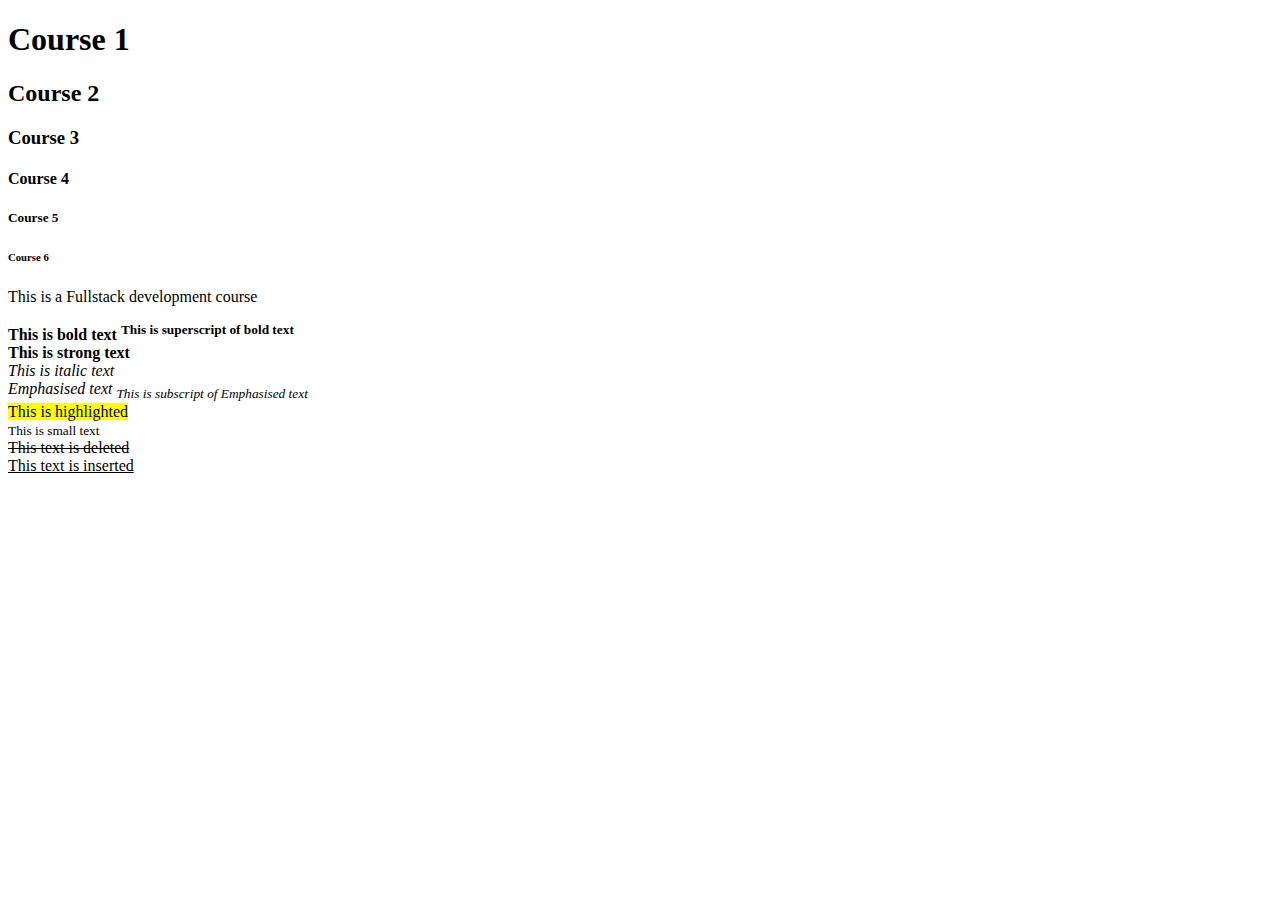
<file: index.html>
<!DOCTYPE html>
<html lang="en">
<head>
    <meta charset="UTF-8">
    <meta name="viewport" content="width=device-width, initial-scale=1.0">
    <title>HTML Document</title>
</head>
<body>
    <h1>Course 1</h1>
    <h2>Course 2</h2>
    <h3>Course 3</h3>
    <h4>Course 4</h4>
    <h5>Course 5</h5>
    <h6>Course 6</h6>
    <p>This is a Fullstack development course</p>
    <b>This is bold text <sup>This is superscript of bold text</sup></b><br>
    <strong>This is strong text</strong><br>
    <i>This is italic text</i><br>
    <em>Emphasised text <sub>This is subscript of Emphasised text</sub></em><br>
    <mark>This is highlighted</mark><br>
    <small> This is small text</small><br>
    <del>This text is deleted</del><br>
    <ins>This text is inserted</ins><br>
    <!-- <p>This code is commented</p> -->

</body>
</html>
</file>
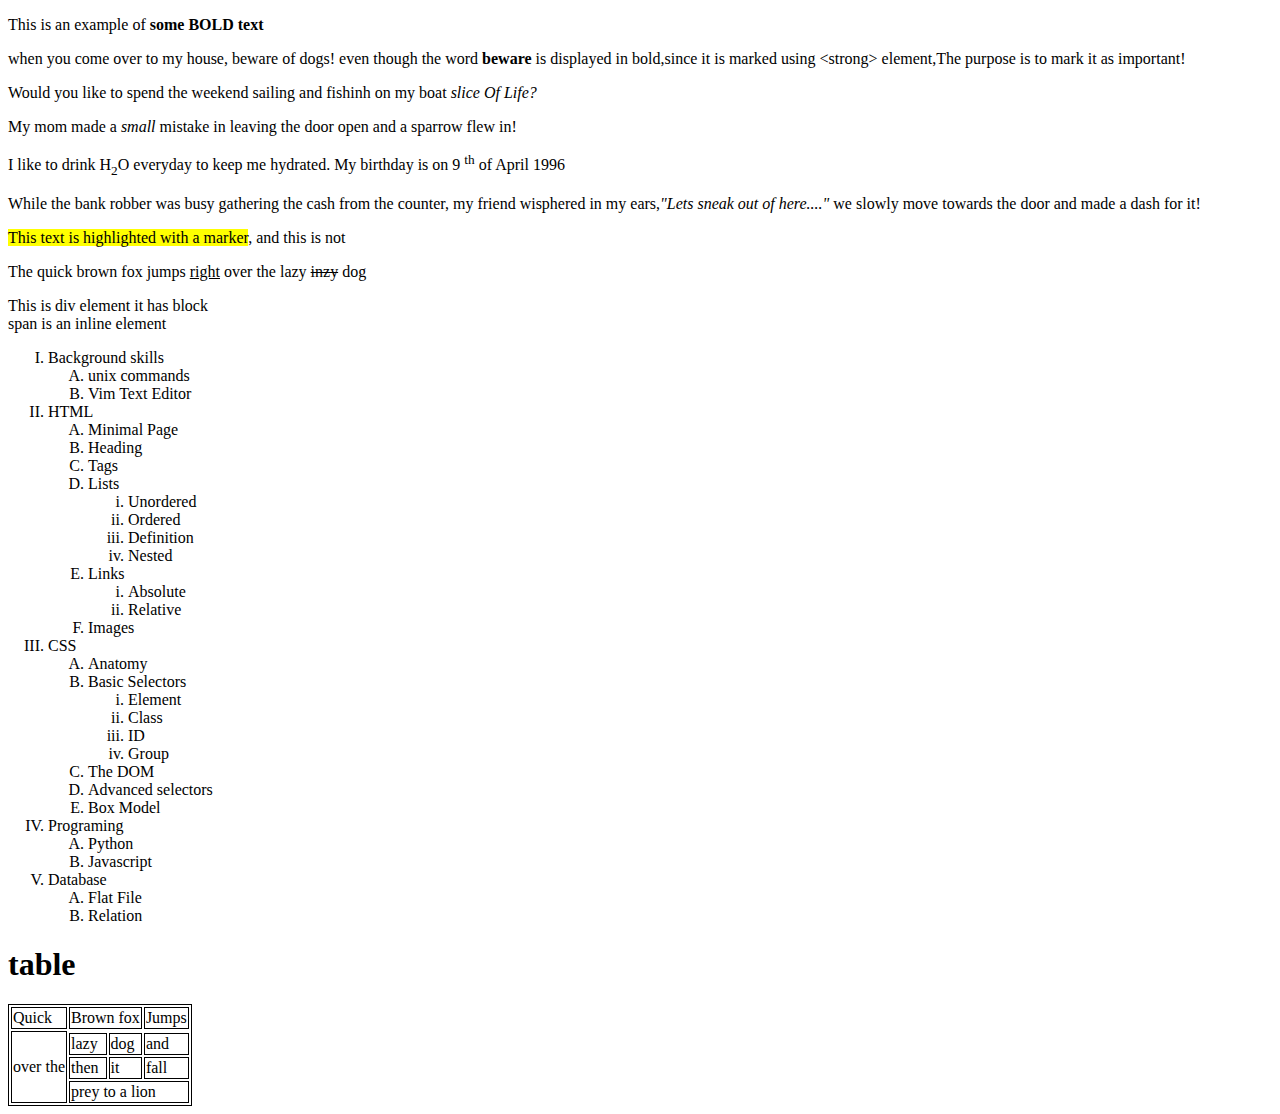
<file: Task/index.html>
<!DOCTYPE html>
<html lang="en">

<head>
    <meta charset="UTF-8">
    <meta name="viewport" content="width=device-width, initial-scale=1.0">
    <title>Task</title>
    <style>
        table,th,td,tr{
            border: 1px solid black;
        }
    </style>
</head>

<body>
    <p>This is an example of <b>some BOLD text</b></p>
    <p>when you come over to my house, beware of dogs! even though the word <strong>beware</strong> is displayed in
        bold,since it is marked using &lt;strong&gt; element,The purpose is to mark it as important!</p>
    <p>Would you like to spend the weekend sailing and fishinh on my boat <em>slice Of Life?</em></p>
    <p>My mom made a <i>small</i> mistake in leaving the door open and a sparrow flew in!</p>
    <p>I like to drink H<sub>2</sub>O everyday to keep me hydrated. My birthday is on 9 <sup>th</sup> of April 1996</p>
    <p>While the bank robber was busy gathering the cash from the counter, my friend wisphered in my ears,<em>"Lets
            sneak out of here...."</em> we slowly move towards the door and made a dash for it!</p>
    <p> <mark>This text is highlighted with a marker</mark>, and this is not</p>
    <p>The quick brown fox jumps <ins>right</ins> over the lazy <del>inzy</del> dog</p>
    <div>This is div element it has block</div>
    <span>span is an inline element</span>
</body>

</html>

<!-- List -->

<ol type="I">
    <li>Background skills
        <ol type="A">
            <li>unix commands</li>
            <li>Vim Text Editor</li>
        </ol>
    </li>
    <li>HTML
        <ol type="A">
            <li>Minimal Page</li>
            <li>Heading</li>
            <li>Tags</li>
            <li>Lists
                <ol type="i">
                    <li>Unordered</li>
                    <li>Ordered</li>
                    <li>Definition</li>
                    <li>Nested</li>
                </ol>
            </li>
            <li>Links
                <ol type="i">
                    <li>Absolute</li>
                    <li>Relative</li>
                </ol>
            </li>
            <li>Images</li>
        </ol>
    </li>
    <li>CSS
        <ol type="A">
            <li>Anatomy</li>
            <li>Basic Selectors
                <ol type="i">
                    <li>Element</li>
                    <li>Class</li>
                    <li>ID</li>
                    <li>Group</li>
                </ol>
            </li>
            <li>The DOM</li>
            <li>Advanced selectors</li>
            <li>Box Model</li>
        </ol>
    </li>
    <li>Programing
        <ol type="A">
            <li>Python</li>
            <li>Javascript</li>
        </ol>
    </li>
    <li>Database
        <ol type="A">
            <li>Flat File</li>
            <li>Relation</li>
        </ol>
    </li>
</ol>

<!-- table -->
<h1>table</h1>
<table>
    <tr>
        <td>Quick</th>
        <td colspan="2">Brown fox</td>
        <td colspan="1">Jumps</td>
    </tr>
    <tr>
        <td rowspan="4">over the</td>
    </tr>
    <tr>
        <td colspan="1">lazy</td>
        <td colspan="1">dog</td>
        <td colspan="1">and</td>
    </tr>
    <tr>
        <td>then</td>
        <td>it</td>
        <td>fall</td>
    </tr>
    <tr>
        <td colspan="3">prey to a lion</td>
    </tr>

</table>
</file>
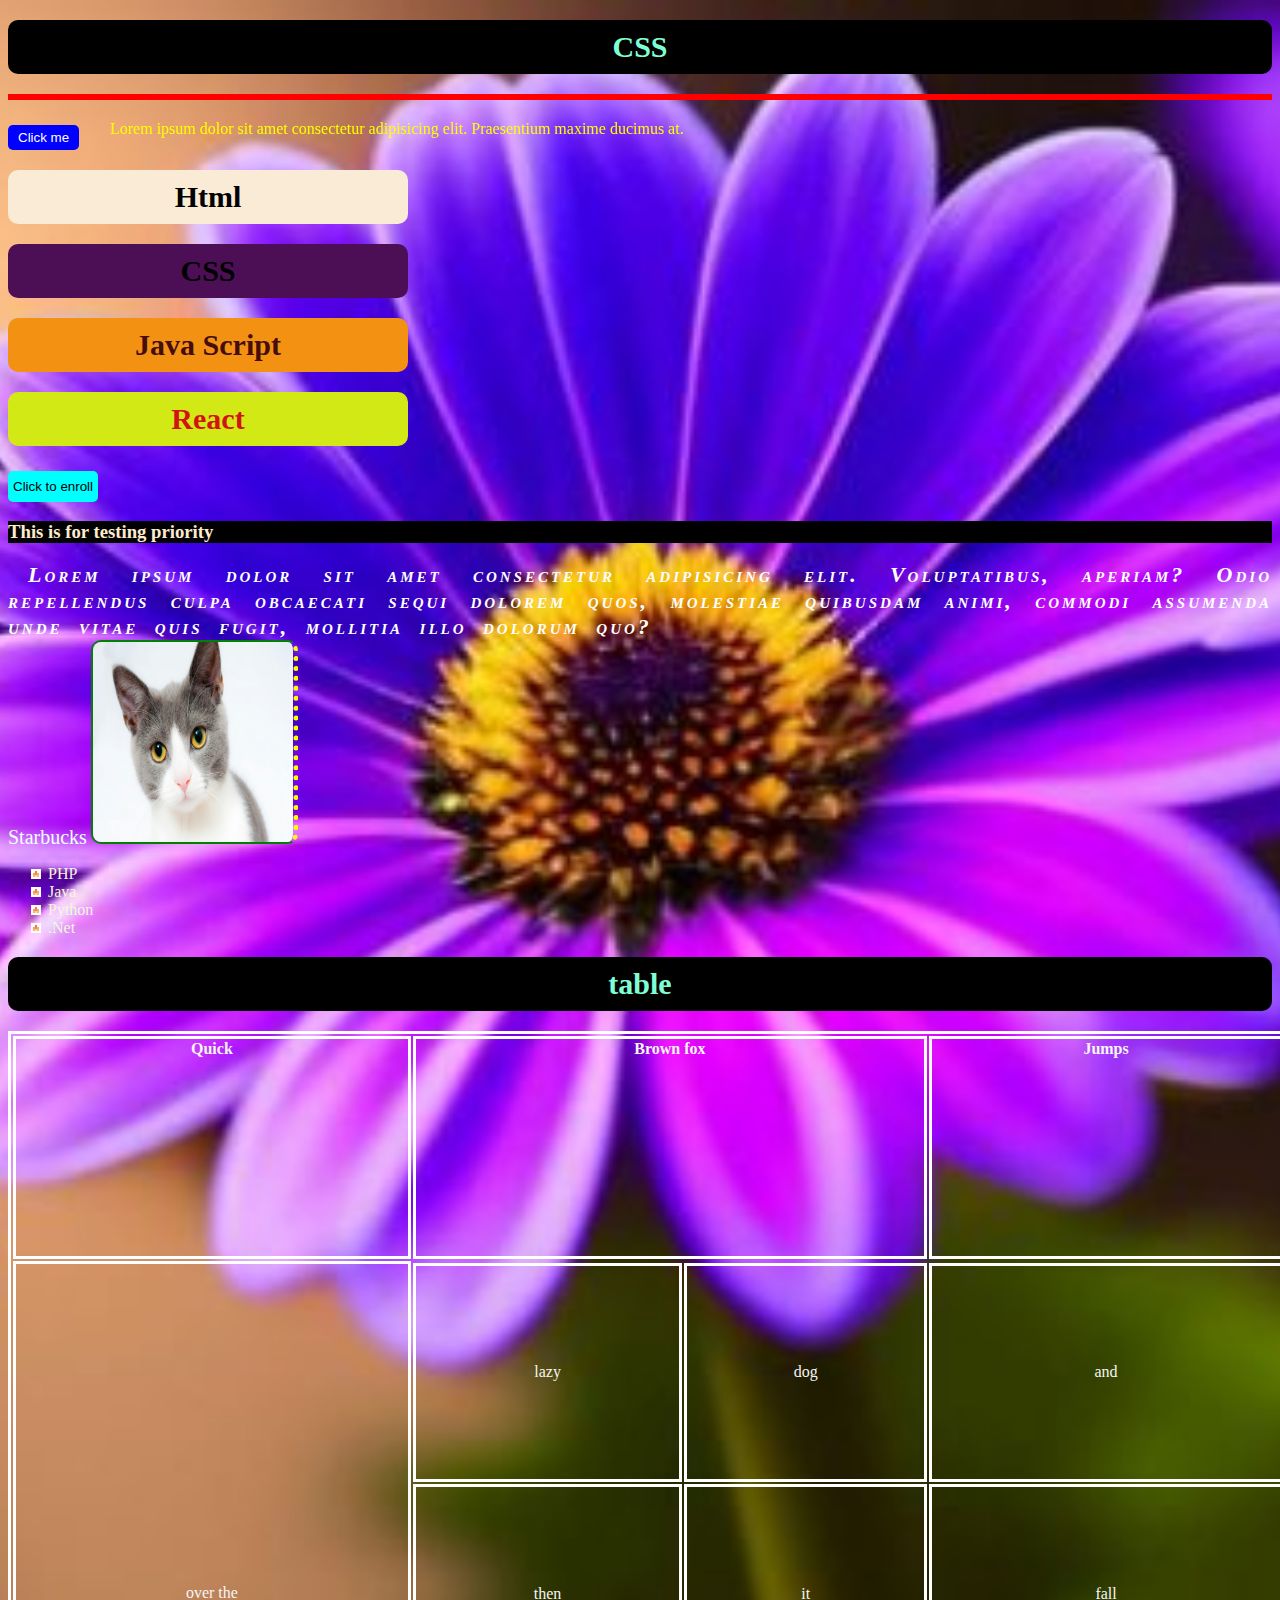
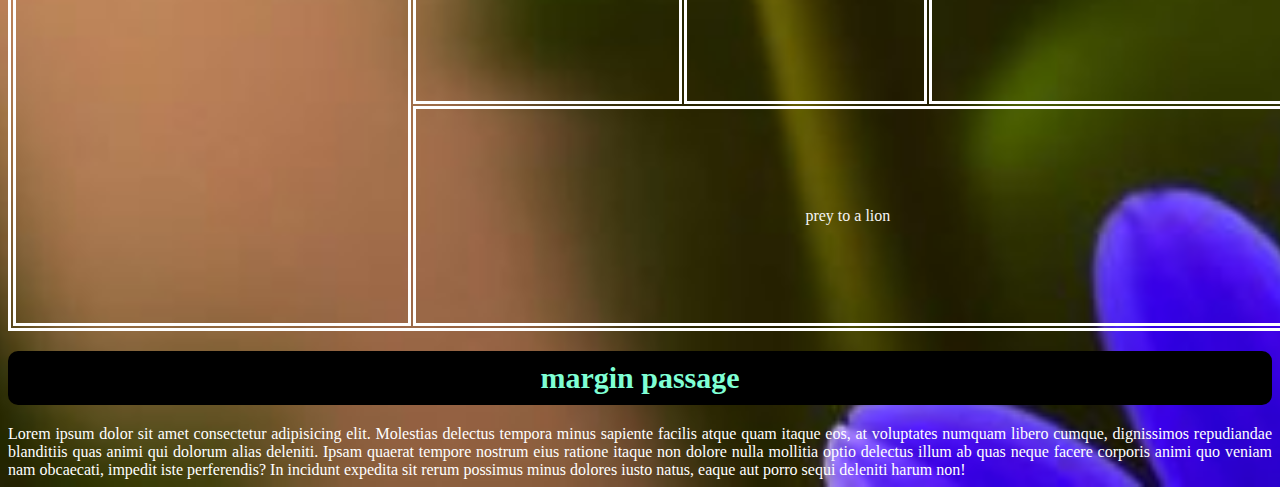
<file: Task/CSS/css.html>
<!DOCTYPE html>
<html lang="en">

<head>
    <meta charset="UTF-8">
    <meta name="viewport" content="width=device-width, initial-scale=1.0">
    <title>Document</title>
    <link rel="stylesheet" href="style.css">

</head>

<body>
    <div>
        <h1>CSS</h1>
        <hr style="border: 3px solid red;">
        <button>Click me</button>
        <div id="container">
            <h1 class="header_one">Html</h1>
            <h1 class="header_two">CSS</h1>
            <h1 class="header_three">Java Script</h1>
            <h1 class="header_four">React</h1>
        </div>
        <button style="background-color: aqua; color: black;border: none; border-radius: 5px;padding: 8px 5px;">Click to
            enroll</button>
        <h3 class="head1" id="one">This is for testing priority</h3>
        <p class="para1">Lorem ipsum dolor sit amet consectetur adipisicing elit. Voluptatibus, aperiam? Odio
            repellendus culpa obcaecati sequi dolorem quos, molestiae quibusdam animi, commodi assumenda unde vitae quis
            fugit, mollitia illo dolorum quo?
        </p>
        <a class="anchor" href="https://www.google.com/" target="_blank">Starbucks</a>
        <img class="img1" src="./pexels-pixabay-104827.jpg" alt="cat">
        <ol class="list">
            <li>PHP</li>
            <li>Java</li>
            <li>Python</li>
            <li>.Net</li>
        </ol>
    </div>
    <!-- Table -->
    <h1>table</h1>
    <table>
        <tr>
            <th>Quick</th>
            <th colspan="2">Brown fox</th>
            <th colspan="1">Jumps</th>
        </tr>
        <tr>
            <td rowspan="4">over the</td>
        </tr>
        <tr>
            <td colspan="1">lazy</td>
            <td colspan="1">dog</td>
            <td colspan="1">and</td>
        </tr>
        <tr>
            <td>then</td>
            <td>it</td>
            <td>fall</td>
        </tr>
        <tr>
            <td colspan="3">prey to a lion</td>
        </tr>

    </table>
    <!-- passage for margin -->
    <h1>margin passage</h1>
    <p>Lorem ipsum dolor sit amet consectetur adipisicing elit. Molestias delectus tempora minus sapiente facilis atque
        quam itaque eos, at voluptates numquam libero cumque, dignissimos repudiandae blanditiis quas animi qui dolorum
        alias deleniti. Ipsam quaerat tempore nostrum eius ratione itaque non dolore nulla mollitia optio delectus illum
        ab quas neque facere corporis animi quo veniam nam obcaecati, impedit iste perferendis? In incidunt expedita sit
        rerum possimus minus dolores iusto natus, eaque aut porro sequi deleniti harum non!</p>
    <p class="para2">Lorem ipsum dolor sit amet consectetur adipisicing elit. Praesentium maxime ducimus at.</p>
</body>

</html>
</file>
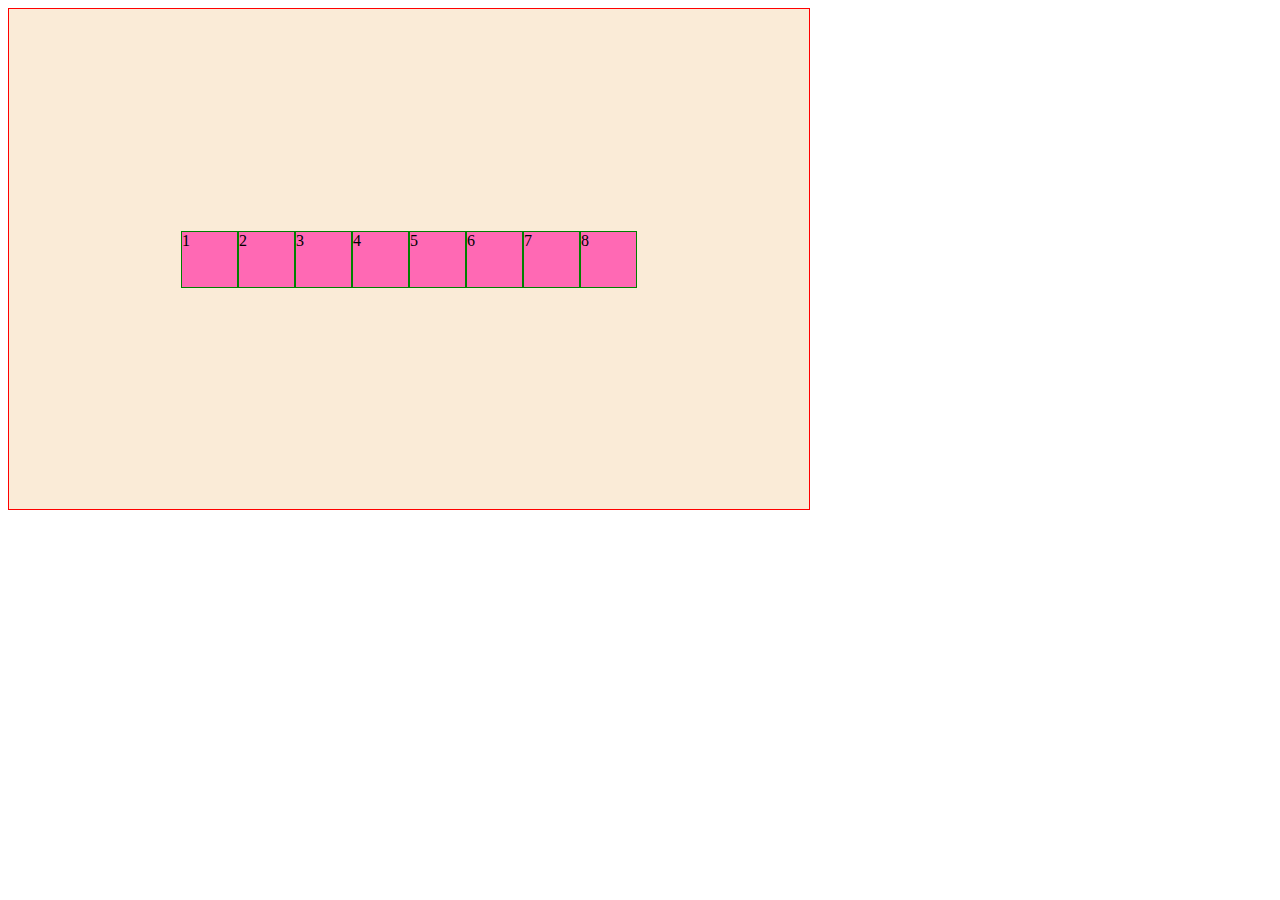
<file: Task/CSS/flexbox.html>
<!DOCTYPE html>
<html lang="en">
<head>
    <meta charset="UTF-8">
    <meta name="viewport" content="width=device-width, initial-scale=1.0">
    <title>Flexbox</title>
    <link rel="stylesheet" href="flexbox.css">
</head>
<body>
    <div class="container">
        <div class="items">1</div>
        <div class="items">2</div>
        <div class="items">3</div>
        <div class="items">4</div>
        <div class="items">5</div>
        <div class="items">6</div>
        <div class="items">7</div>
        <div class="items">8</div>
    </div>
    
</body>
</html>
</file>
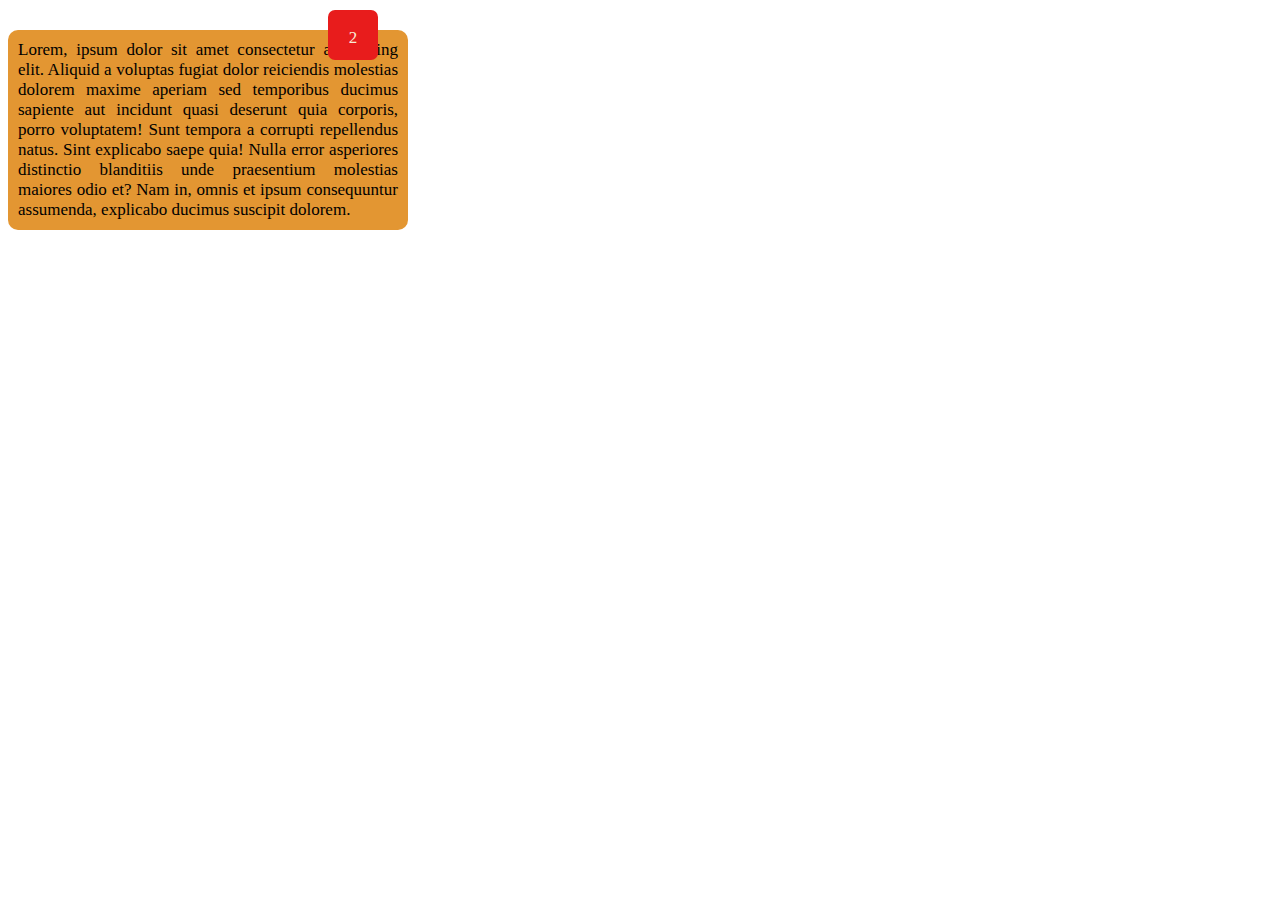
<file: Task/CSS/notification .html>
<!DOCTYPE html>
<html lang="en">
<head>
    <meta charset="UTF-8">
    <meta name="viewport" content="width=device-width, initial-scale=1.0">
    <title>Notification</title>
    <link rel="stylesheet" href="notification.css">
</head>
<body>
    <div class="large_container">
        <p>Lorem, ipsum dolor sit amet consectetur adipisicing elit. Aliquid a voluptas fugiat dolor reiciendis molestias dolorem maxime aperiam sed temporibus ducimus sapiente aut incidunt quasi deserunt quia corporis, porro voluptatem! Sunt tempora a corrupti repellendus natus. Sint explicabo saepe quia! Nulla error asperiores distinctio blanditiis unde praesentium molestias maiores odio et? Nam in, omnis et ipsum consequuntur assumenda, explicabo ducimus suscipit dolorem.</p>
        <div class="small_container">
            <p>2</p>
        </div>
    </div>
</body>
</html>
</file>
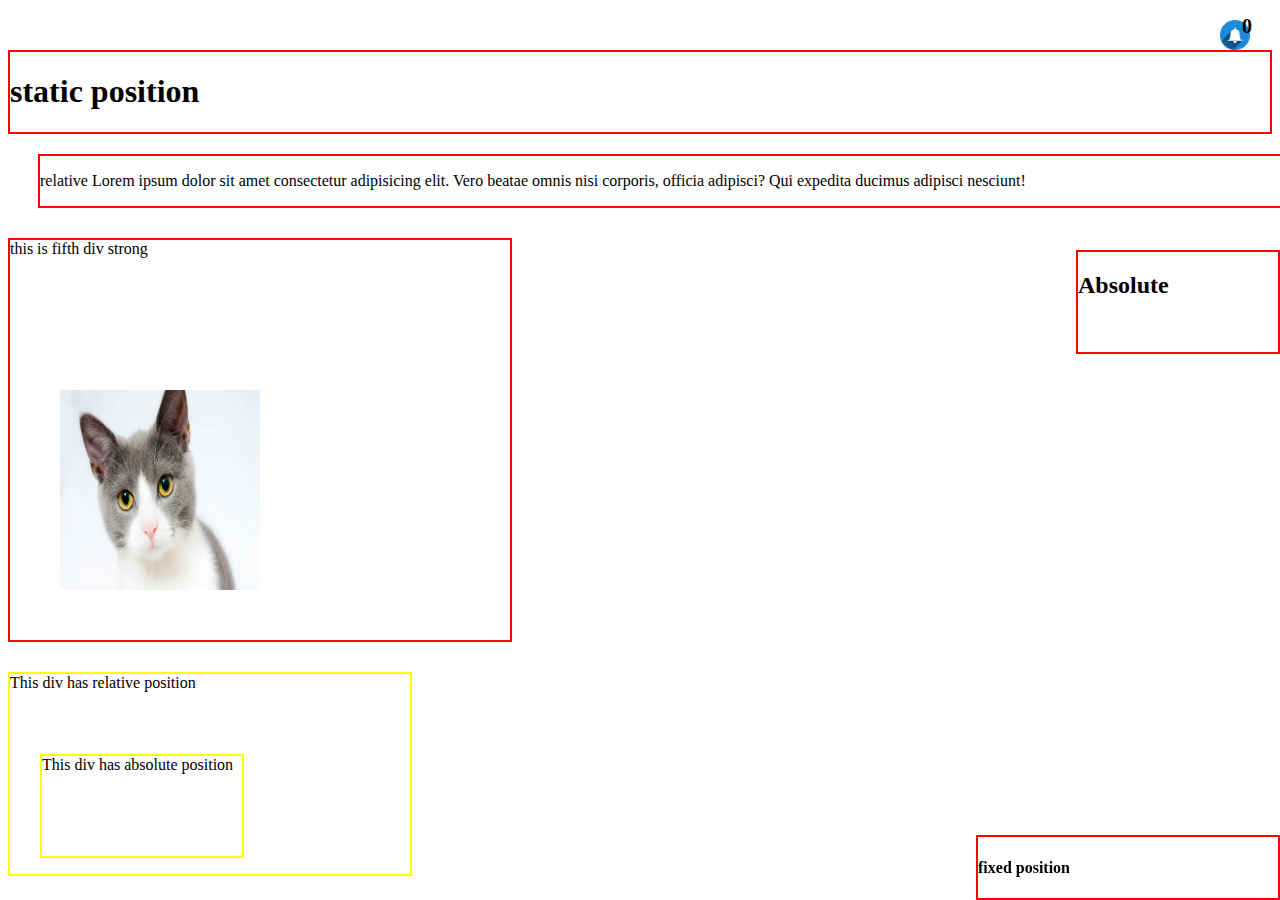
<file: Task/CSS/positions.html>
<!DOCTYPE html>
<html lang="en">

<head>
    <meta charset="UTF-8">
    <meta name="viewport" content="width=device-width, initial-scale=1.0">
    <title>Document</title>
    <link rel="stylesheet" href="position.css">
</head>

<body>
    <div class="first">
        <h1>static position</h1>
    </div>
    <div class="second">
        <h4>fixed position</h4>
    </div>
    <div class="third">
        <p>relative Lorem ipsum dolor sit amet consectetur adipisicing elit. Vero beatae omnis nisi corporis, officia
            adipisci? Qui expedita ducimus adipisci nesciunt!</p>
    </div>
    <div class="fourth">
        <h2>Absolute</h2>
    </div>
    <div class="fifth">
        this is fifth div strong
        <img src="./pexels-pixabay-104827.jpg" alt="cat">
    </div>
    <!-- <h1>position absolute and relative</h1> -->
    <div class="relative">
        This div has relative position
        <div class="absolute">
            This div has absolute position
        </div>
    </div>
    <!-- <div class="sticky">
        This is sticky
    </div> -->

    <div class="notification">
        <img src="./bell-1096280_1280.webp" alt="notification">
        <div class="count">
            <p>0</p>

        </div>

    </div>

</body>

</html>
</file>
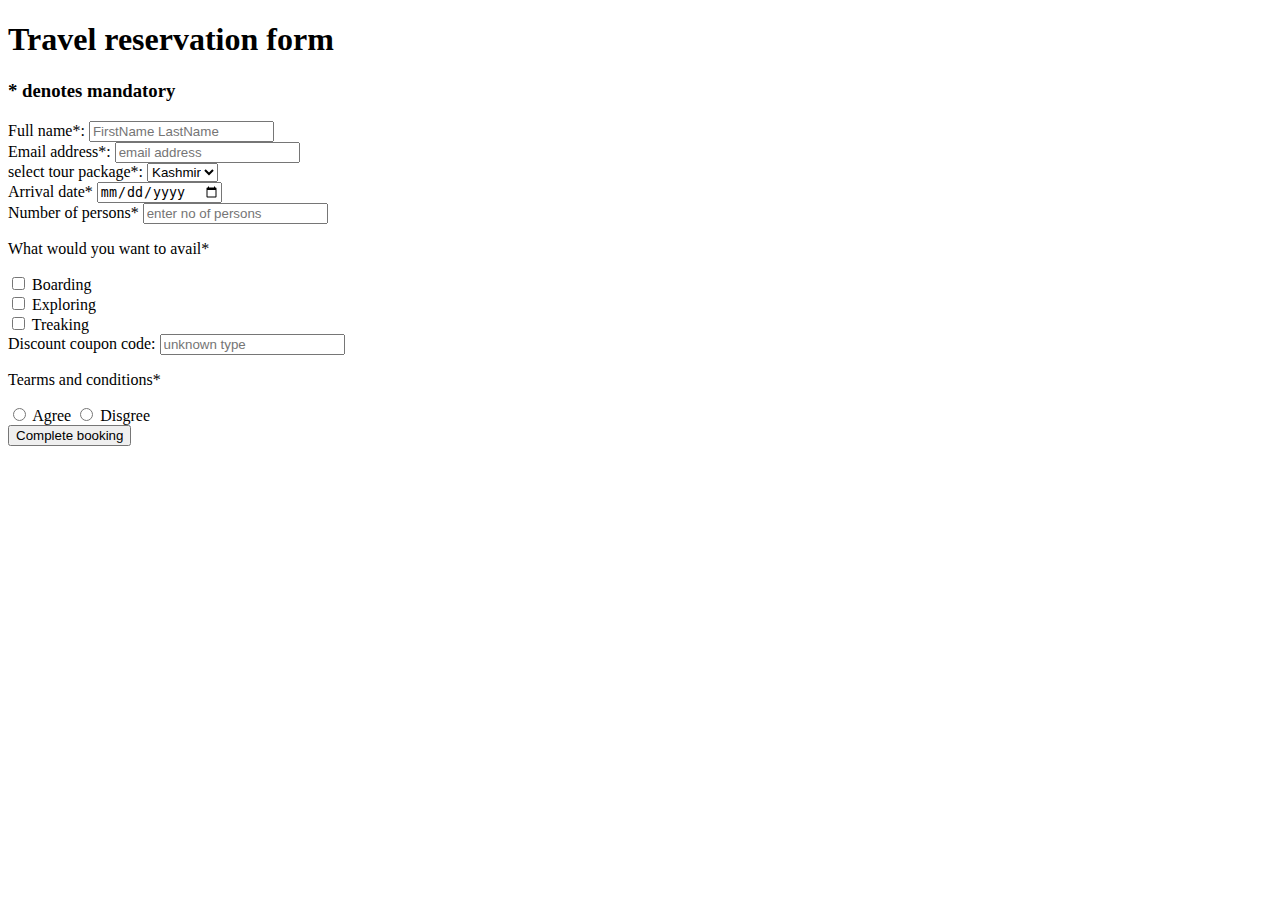
<file: Task/CSS/registration .html>
<!DOCTYPE html>
<html lang="en">
<head>
    <meta charset="UTF-8">
    <meta name="viewport" content="width=device-width, initial-scale=1.0">
    <title>Form</title>
</head>
<body>
    <h1>Travel reservation form</h1>
    <h3>* denotes mandatory</h3>
    <form action="">
        <label for="">Full name*:
            <input type="text" placeholder="FirstName LastName">
        </label><br>
        <label for="">Email address*:
            <input type="email" placeholder="email address">
        </label><br>
        <label for="">select tour package*:
            <select name="" id="">
                <option value="kashmir">Kashmir</option>
                <option value="ladakh">Ladakh</option>
                <option value="manali">manali</option>
            </select>
        </label><br>
        <label for="">
            Arrival date*
            <input type="date" name="" id="">
        </label><br>
        <label for="">
            Number of persons*
            <input type="text" name="" id="" placeholder="enter no of persons">
        </label><br>
        <p>What would you want to avail*</p>
            <input type="checkbox" name="" id="">
            <label for="">Boarding</label><br>
            <input type="checkbox" name="" id="">
            <label for="">Exploring</label><br>
            <input type="checkbox" name="" id="">
            <label for="">Treaking</label><br>
            <label for="">Discount coupon code:
                <input type="text" name="" id="" placeholder="unknown type">
            </label><br>
            <p>Tearms and conditions*</p>
            <input type="radio" value="">
            <label for="">Agree</label>
            <input type="radio" value="">
            <label for="">Disgree</label><br>
            <button type="submit">Complete booking</button>
    </form>
</body>
</html>
</file>
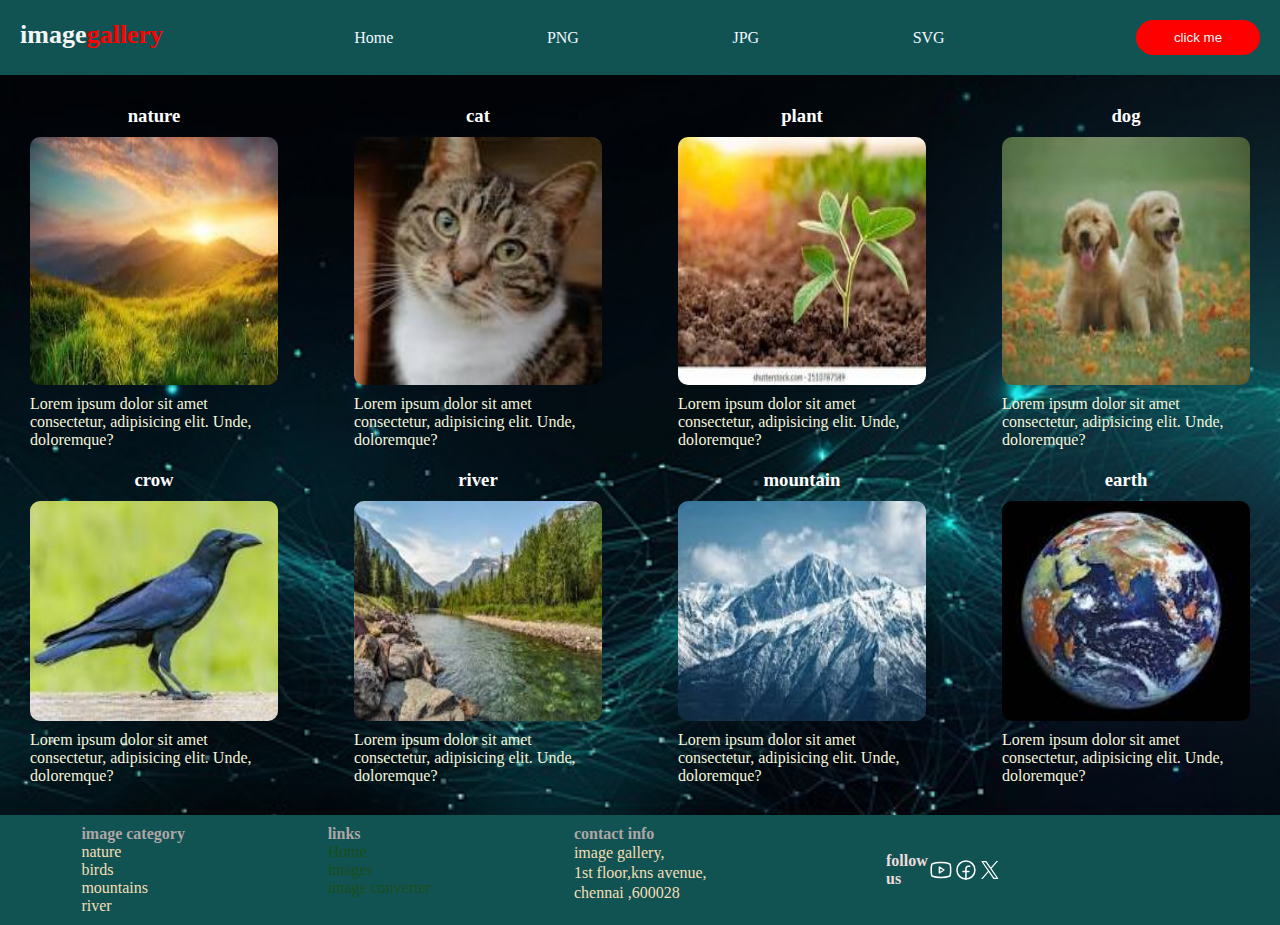
<file: Task/CSS/Css2/imagegallery.html>
<!DOCTYPE html>
<html lang="en">

<head>
    <meta charset="UTF-8">
    <meta name="viewport" content="width=device-width, initial-scale=1.0">
    <title>imagegallery</title>
    <link rel="stylesheet" href="imagegallery.css">
</head>

<body>
    <div class="container">
        <nav class="navbar">
            <select name="" id="">
                <option value="home">Home</option>
                <option value="png">PNG</option>
                <option value="jpg">JPG</option>
                <option value="svg">SVG</option>
            </select>
            <h1 class="header">image<span>gallery</span></h1>
            <ul class="links">
                <li><a href="#">Home</a></li>
                <li><a href="#">PNG</a></li>
                <li><a href="#">JPG</a></li>
                <li><a href="#">SVG</a></li>
            </ul>
            <button type="button">click me</button>
        </nav>
        <div class="image_gallery">
            <div class="items">
                <h3>nature</h3>
                <img src="../Css2/1.jfif" alt="nature">
                <p>Lorem ipsum dolor sit amet consectetur, adipisicing elit. Unde, doloremque?</p>
            </div>
            <div class="items">
                <h3>cat</h3>
                <img src="../Css2/2.jfif" alt="nature">
                <p>Lorem ipsum dolor sit amet consectetur, adipisicing elit. Unde, doloremque?</p>
            </div>
            <div class="items">
                <h3>plant</h3>
                <img src="../Css2/3.jfif" alt="nature">
                <p>Lorem ipsum dolor sit amet consectetur, adipisicing elit. Unde, doloremque?</p>
            </div>
            <div class="items">
                <h3>dog</h3>
                <img src="../Css2/4.jfif" alt="nature">
                <p>Lorem ipsum dolor sit amet consectetur, adipisicing elit. Unde, doloremque?</p>
            </div>
            <div class="items">
                <h3>crow</h3>
                <img src="../Css2/5.jfif" alt="nature">
                <p>Lorem ipsum dolor sit amet consectetur, adipisicing elit. Unde, doloremque?</p>
            </div>
            <div class="items">
                <h3>river</h3>
                <img src="../Css2/6.jfif" alt="nature">
                <p>Lorem ipsum dolor sit amet consectetur, adipisicing elit. Unde, doloremque?</p>
            </div>
            <div class="items">
                <h3>mountain</h3>
                <img src="../Css2/7.jfif" alt="nature">
                <p>Lorem ipsum dolor sit amet consectetur, adipisicing elit. Unde, doloremque?</p>
            </div>
            <div class="items">
                <h3>earth</h3>
                <img src="../Css2/8.jfif" alt="nature">
                <p>Lorem ipsum dolor sit amet consectetur, adipisicing elit. Unde, doloremque?</p>
            </div>
        </div>
        <!-- footer -->
        <div class="footer_container">
            <div class="left">
                <div class="left_items">
                    <h3>image category</h3>
                    <ul>
                        <li>nature</li>
                        <li>birds</li>
                        <li>mountains</li>
                        <li>river</li>
                    </ul>
                </div>
                <div class="left_items">
                    <h3>links</h3>
                    <ul>
                        <li><a href="#" target="_blank">Home</a></li>
                        <li><a
                                href="https://www.google.com/search?q=image&rlz=1C1CHBD_enIN1069IN1069&oq=image&gs_lcrp=EgZjaHJvbWUyBggAEEUYOTIOCAEQRRgnGDsYgAQYigUyDQgCEAAYkQIYgAQYigUyBggDEEUYPDIGCAQQRRg9MgYIBRBFGD0yBggGEEUYPDIGCAcQRRg80gEIMTg1MWowajeoAgiwAgE&sourceid=chrome&ie=UTF-8" target="_blank">images</a>
                        </li>
                        <li><a href="https://png2jpg.com/" target="_blank">image converter</a></li>
                    </ul>
                </div>
                <div class="left_items">
                    <h3>contact info</h3>
                    <p>image gallery,</p>
                    <p>1st floor,kns avenue,</p>
                    <p>chennai ,600028</p>
                </div>
            </div>
            <div class="right">
                <div class="follow_us">
                    <h3>follow us</h3>
                    <img src="../Css2/YoutubeLogo-8425c4.svg" alt="">
                    <img src="../Css2/fb.svg" alt="">
                    <img src="../Css2/x.svg" alt="">
                </div>
            </div>
        </div>
    </div>
</body>

</html>
</file>
<file: Task/CSS/style.css>
h1{
    color: aquamarine;
    background-color: black;
    font-size: 30px;
    font-weight: 600;
    padding: 10px 6px;
    border-radius: 10px;
    margin-bottom: 20px;
    text-align: center;
}
button{
    background-color: blue;
    color: white;
    border-radius: 5px;
    border: none;
    padding: 5px 10px;
    cursor: pointer;
    display: block;
    margin-top: 25px;
    text-align: center;
}
hr{
    margin-top: 20px;
    border: 2px dotted red;
}
.header_one{
    background-color: antiquewhite;
    color: black;
}
.header_two{
    background-color: rgb(76, 14, 85);
    color: black;
}
.header_three{
    background-color: rgb(243, 146, 18);
    color: rgb(71, 13, 13);
}
.header_four{
    background-color: rgb(211, 233, 22);
    color: rgb(210, 19, 19);
}
#container{
    width: 400px;
}
body{
    background-image: url("./flowers_name_in_english-980x510.jpg");
    background-repeat: no-repeat;
    background-position: center;
    background-size: cover;
    /* object-fit:fill; */
}
h3{
    background-color: brown;
    color: beige;
}
.head1{
    background-color: blueviolet;
    color: black;
}
#one{
    background-color: black;
    color: blanchedalmond;
}
.para1{
    font-size: 22px;
    font-weight: 600;
    color: white;
    font-style: italic;
    text-align: justify;
    /* text-align: center; */
    font-variant :small-caps;
    letter-spacing: 3px;
    word-spacing: 8px;
    text-indent: 20px;
}
.anchor:link{
    color: azure;
    text-decoration: none;
    font-size: 20px;
}
.anchor:hover{
    color: pink;
}
.anchor:active{
    color: darkgreen;
}
.anchor:visited{
    color: red;
}
.img1{
    height: 200px;
    width: 200px;
    border: 2px solid green;
    border-radius: 10px;
    border-right: 5px dotted yellow;
}
.list li{
    list-style-image: url("./istockphoto-1323529010-612x612.jpg");
    color: beige;
    
}
table,tr,td,th{
    border: 3px solid white;
    color: whitesmoke;
}
/* table{
    width: 75%;
} */
/* td,th{
    width: 50%;
} */
table{
    width: 100vw;
    height: 100vh;
}
th{
    height: 25%;
    vertical-align: top;
}
td{
    text-align: center;
    
}
tr:hover{
    background-color: #d4cfcf;
}
p{
    color: white;
    text-align: justify;
    margin: auto;
}
.para2{
    color: yellow;
    text-indent: 5px;
    margin: 20px 30px 50px;
    position: fixed;
    top: 100px;
    left: 75px;

}
</file>
<file: Task/CSS/flexbox.css>
.container{
    display: flex;
    /* flex-direction: column; */
    justify-content:center;
    align-items: center;
    border: 1px solid red;
    width: 800px;
    height: 500px;
    background-color: antiquewhite;
}
.items{
    border:  1px solid green;
    width: 55px;
    height: 55px;
    background-color: hotpink;
    /* margin: 20px; */
}
</file>
<file: Task/CSS/notification.css>
.large_container{
    position: relative;
    width: 400px;
    height: 200px;
    border-radius: 10px;
    background-color: rgb(227, 150, 50);
    margin-top: 30px;
}
.large_container p{
    text-align: justify;
    font-size: 17px;
    font-weight: 500;
    padding: 10px;
}
.small_container{
    position: absolute;
    top: -20px;
    right: 30px;
    width: 50px;
    height: 50px;
    background-color: rgb(232, 28, 28);
    border-radius: 7px;
}
.small_container p{
    text-align: center;
    margin-top: 8px;
    color: antiquewhite;
    
}
</file>
<file: Task/CSS/position.css>
.first{
    position: static;
    margin-top: 50px;
    border: 2px solid red;
}
.second{
    position: fixed;
    bottom: 0;
    right: 0;
    width: 300px;
    border: 2px solid red;
}
.third{
    position: relative;
    left: 30px;
    border: 2px solid red;
    top: 20px;
}
.fourth{
    position: absolute;
    top: 250px;
    right: 0;
    width: 200px;
    height: 100px;
    border: 2px solid red;
}
.fifth{
    position:relative;
    top: 50px;
    /* margin-top: 20px; */
    width: 500px;
    height: 400px;
    border: 2px solid red;

}
.fifth img{
    position: absolute;
    height: 200px;
    width: 200px;
    top: 150px;
    left: 50px;
}
.relative{
    position: relative;
    width: 400px;
    height: 200px;
    border: 2px solid yellow;
    top: 80px;
}
.absolute{
    position: absolute;
    width: 200px;
    height: 100px;
    border: 2px solid yellow;
    top: 80px;
    left: 30px;
}
/* .sticky{
    position: sticky;
    top: 0;
    border: 2px solid green;
} */
.notification img{
    width: 30px;
    height: 30px;
    border: 50%;
}
.notification{
    position: relative;
    top: 100px;
    /* left: 600px; */
}
.count{
    position: absolute;
    top: -25px;
    left: 22px;
}
.count p{
    font-size: 20px;
    font-weight: 700;
}
/* .sticky{
    position: sticky;
    left: 200px;
} */
.notification{
    position: absolute;
    top: 0;
    right: 30px;
    margin-top: 20px;
    margin-bottom: 20px;
}
</file>
<file: Task/CSS/Css2/imagegallery.css>
*{
    margin: 0;
    padding: 0;
    box-sizing: border-box;
}
.container{
    background-image: url(../Css2/bg.jpg);
    /* background-color: rgb(120, 114, 114); */
    background-repeat: no-repeat;
    background-size: cover;
    background-position: center;
    /* background: linear-gradient(45deg,rgba(127, 51, 51, 0.4),rgba(206, 72, 72, 0.5)); */
    height: 100%;
    width: 100%;
}
.navbar{
    display: flex;
    justify-content: space-between;
    padding: 20px;
    background-color: rgb(17, 83, 83);
    position: sticky;
    top: 0;
    left: 0;
    right: 0;
}
@media only screen and (max-width:600px){
    .navbar{
        background-color: greenyellow;
    }
}
@media only screen and (min-width:600px) and (max-width:900px){
    .navbar{
        background-color: rgb(50, 75, 12);
    }
}
.header{
    color: whitesmoke;
    font-size: 26px;
    font-weight: 600;

}
.header span{
    color: red;
}
.links{
    display: flex;
    list-style-type: none;
    justify-content: space-around;
    align-items: center;
    width: 60%;
    color: whitesmoke;
}
.links li a{
    color: aliceblue;
    text-decoration: none;
}
.links li:hover{
    color: red;
    cursor: pointer;
    transition: 0.3s ease-in-out;
}
button{
    color: whitesmoke;
    background-color: red;
    border: 0;
    border-radius: 20px;
    padding: 10px;
    width: 10%;
}

button:hover{
    transform: scale(1.3);
    transition: 0.4s ease-out;
}
@media only screen and (max-width:600px){
    button{
        color: whitesmoke;
    background-color: red;
    border: 0;
    border-radius: 10px;
    padding: 1px;
    width: 80px;
    height: 30px;
    
    }
    button:hover{
        transform: scale(1.1);
        transition: 0.4s ease-out;
    }
   
}

.image_gallery{
    display: flex;
    justify-content: space-between; 
    flex-wrap: wrap;
    margin: 20px;
}
.items{
    display: flex;
    flex-direction: column;
    justify-content: flex-start;
    align-items: center;
    flex-basis: 20%;
    margin: 10px;

}
.items img{
    border-radius: 10px;
    background-position: center;
    background-size: cover;
    width: 100%;
    height: 100%;
}
.items:hover{
    transform: scale(1.1);
    transition: 0.3s ease-in;
}
.items h3{
    color: white;
    margin-bottom: 10px;

}
.items p{
    margin-top: 10px;
    color: beige;
    font-size: 16px;
}
/* footer */
.footer_container{
    display: flex;
    justify-content: space-between;
    align-items: center;
    background-color: rgb(17, 83, 83);
    
}
.left{
    display: flex;
    justify-content: space-around;
    width: 60%;
    margin: 10px;
}
.left_items{
    display: flex;
    flex-direction: column;
    justify-content: flex-start;
    align-items: flex-start;
}
.left_items h3{
    font-size: 16px;
    font-weight: 600;
    color: rgb(174, 166, 166);
}
.left_items ul li a{
    text-decoration: none;
}
.left_items ul li a:hover{
    color: hotpink;
}
.left_items ul li a:visited{
    color: wheat;
}
.left_items ul li a:link{
    color: rgb(25, 78, 25);
}
.left_items ul li a:active{
    color: red;
}
.left_items ul{
    list-style-type: none;
    color: wheat;
}
.left_items p{
    color:wheat;
    line-height: 20px;

}
.right{
    width: 30%;
    margin: 10px;
}
.follow_us{
    display: flex;
    justify-content: space-evenly;
    align-items: center;
    width: 10%;
}
.follow_us h3{
    font-size: 16px;
    font-weight: 600;
    color: rgb(239, 219, 219);
}
.follow_us img{
    width: 30px;
}
@media only screen and (max-width:600px){
    .header{
        /* text-align: center; */
        margin-left: 10px;

    }
    .links{
        display: none;
    }
    .navbar select{
        color: whitesmoke;
        background-color: red;
        border: 0;
        outline: 0;
        border-radius: 10px;
        padding: 2px;
    }
}
@media screen and (min-width:600px) and (max-width:900px) {
    button{
        color: whitesmoke;
    background-color: red;
    border: 0;
    border-radius: 10px;
    padding: 2px;
    
    width: 100px;
    height: 30px;
    
    }
    button:hover{
        transform: scale(1.2);
        transition: 0.4s ease-out;
    }
    .navbar select{
        display: none;
    }
    
}
@media screen and (min-width:900px) and (max-width:1300px){
    .navbar select{
        display: none;
    }
}
</file>
